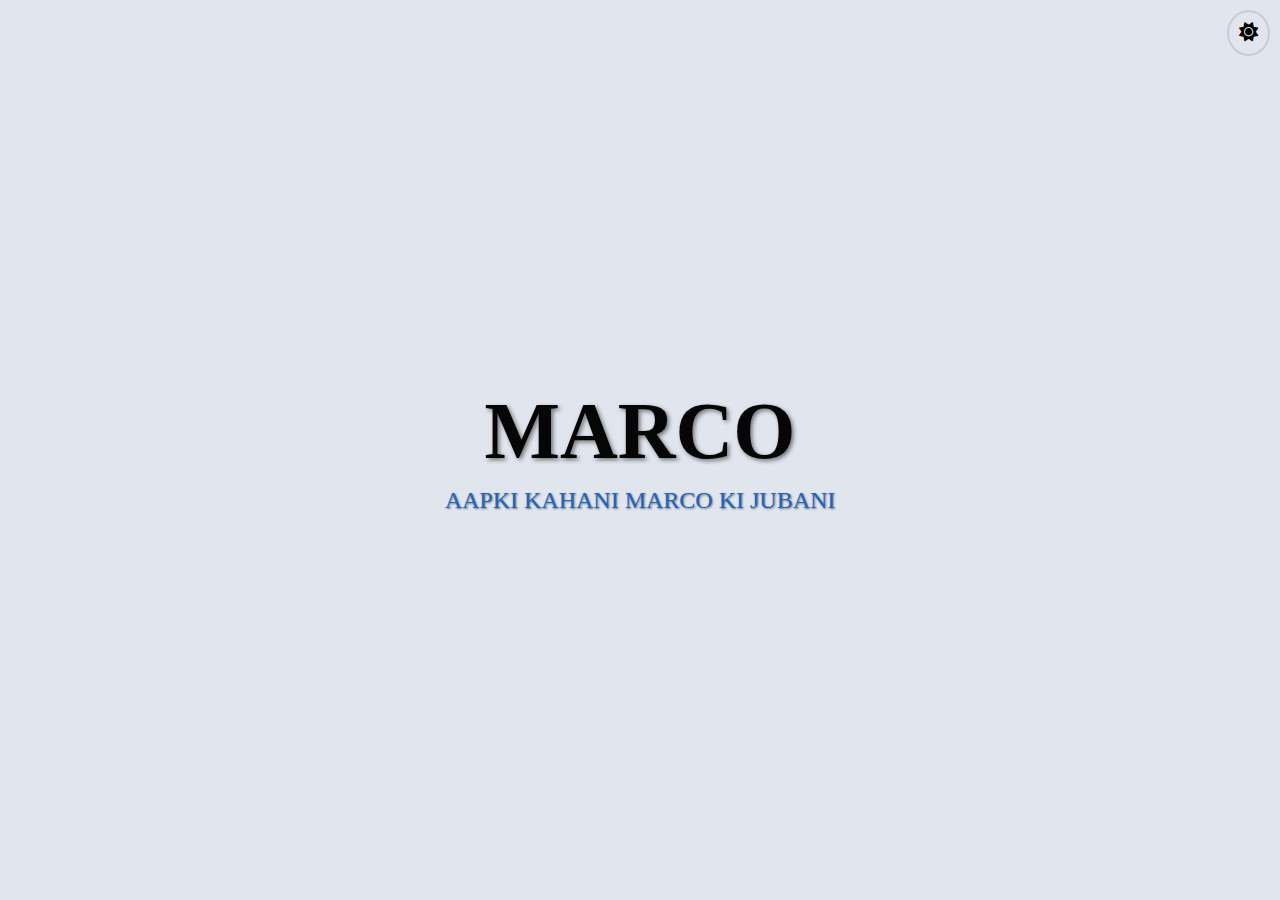
<file: index.html>
<!DOCTYPE html>
<html lang="en">
<head>
    <meta charset="UTF-8">
    <meta name="viewport" content="width=device-width, initial-scale=1.0">
    <title>Marco Background</title>
    <link rel="stylesheet" href="style.css">
    <link rel="stylesheet" href="https://cdnjs.cloudflare.com/ajax/libs/font-awesome/6.0.0/css/all.min.css">
</head>
<body>
    <button id="themeButton"><i class="fas fa-sun"></i></button>
    <div id="container">
      <a href="newpage.html" id="marcoText">MARCO</a>  
        <div id="tagline">AAPKI KAHANI MARCO KI JUBANI</div>
    </div>
    <script src="script.js"></script>
</body>
</html>
</file>
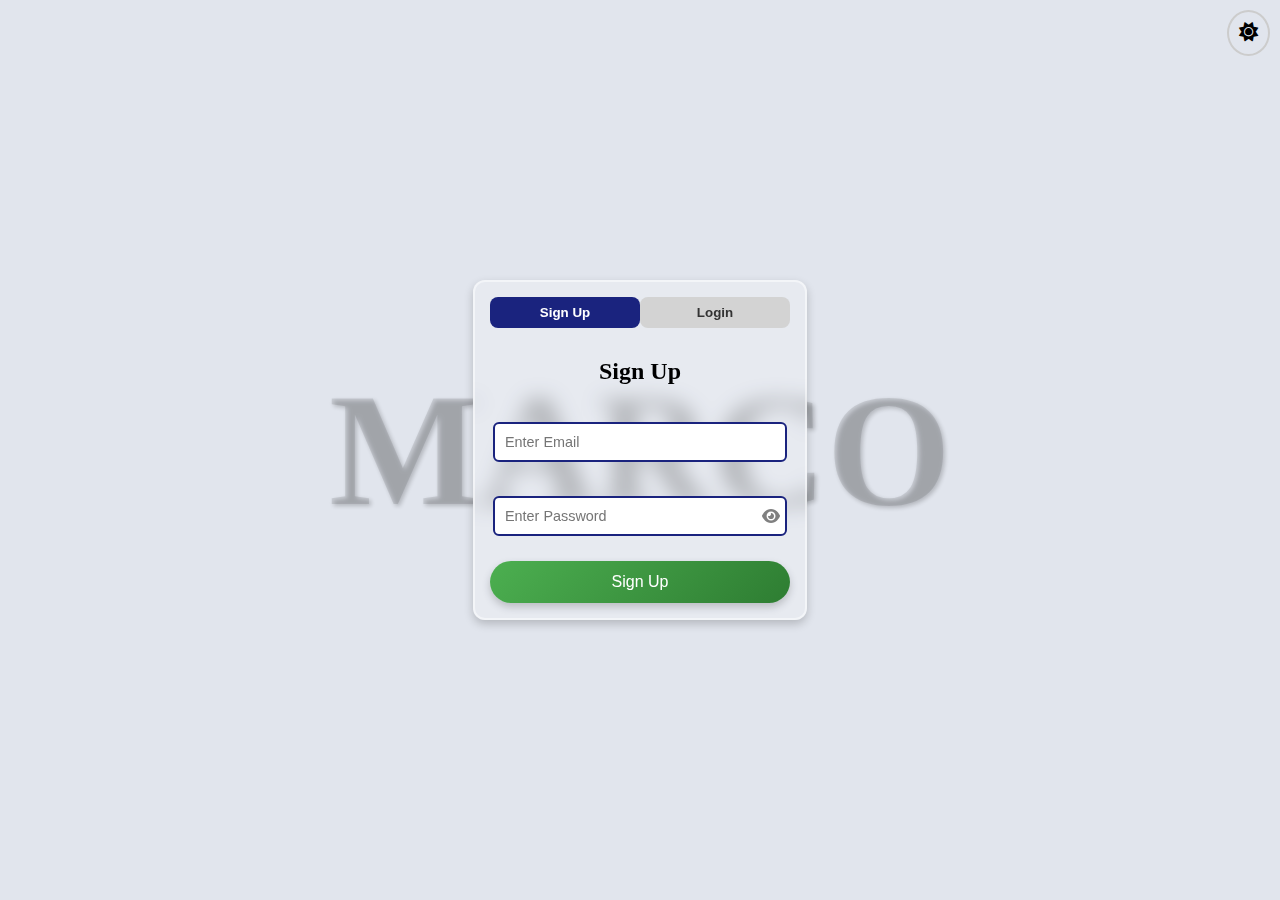
<file: newpage.html>
<!DOCTYPE html>
<html lang="en">
<head>
    <meta charset="UTF-8">
    <meta name="viewport" content="width=device-width, initial-scale=1.0">
    <title>Signup & Login</title>
    <link rel="stylesheet" href="style.css">
    <link rel="stylesheet" href="https://cdnjs.cloudflare.com/ajax/libs/font-awesome/6.0.0/css/all.min.css">
</head>
<body id="newpageBody">
    <button id="themeButton"><i class="fas fa-sun"></i></button>

    <div id="backgroundMarco">MARCO</div>

    <div id="auth-container">
        <div class="tabs">
            <button class="tab active" onclick="toggleForm('signup')">Sign Up</button>
            <button class="tab" onclick="toggleForm('login')">Login</button>
        </div>

        <div id="signupForm" class="auth-form">
            <h2>Sign Up</h2>
            <div class="input-box">
                <input type="email" id="signupEmail" placeholder="Enter Email">
            </div>
            <div class="input-box">
                <input type="password" id="signupPassword" placeholder="Enter Password">
                <i class="fas fa-eye password-toggle" id="signupPasswordToggle"></i>
            </div>
            <span class="error-msg" id="signupError"></span>
            <button class="auth-button" onclick="validateEmail('signupEmail', 'signupError', true)">Sign Up</button>
        </div>

        <div id="loginForm" class="auth-form hidden">
            <h2>Login</h2>
            <div class="input-box">
                <input type="email" id="loginEmail" placeholder="Enter Email">
            </div>
            <div class="input-box">
                <input type="password" id="loginPassword" placeholder="Enter Password">
                <i class="fas fa-eye password-toggle" id="loginPasswordToggle"></i>
            </div>
            <span class="error-msg" id="loginError"></span>
            <button class="auth-button" onclick="validateEmail('loginEmail', 'loginError', false)">Login</button>
        </div>
    </div>
    <script src="darkmode.js"></script>
    <script src="script.js"></script>

</body>
</html>
</file>
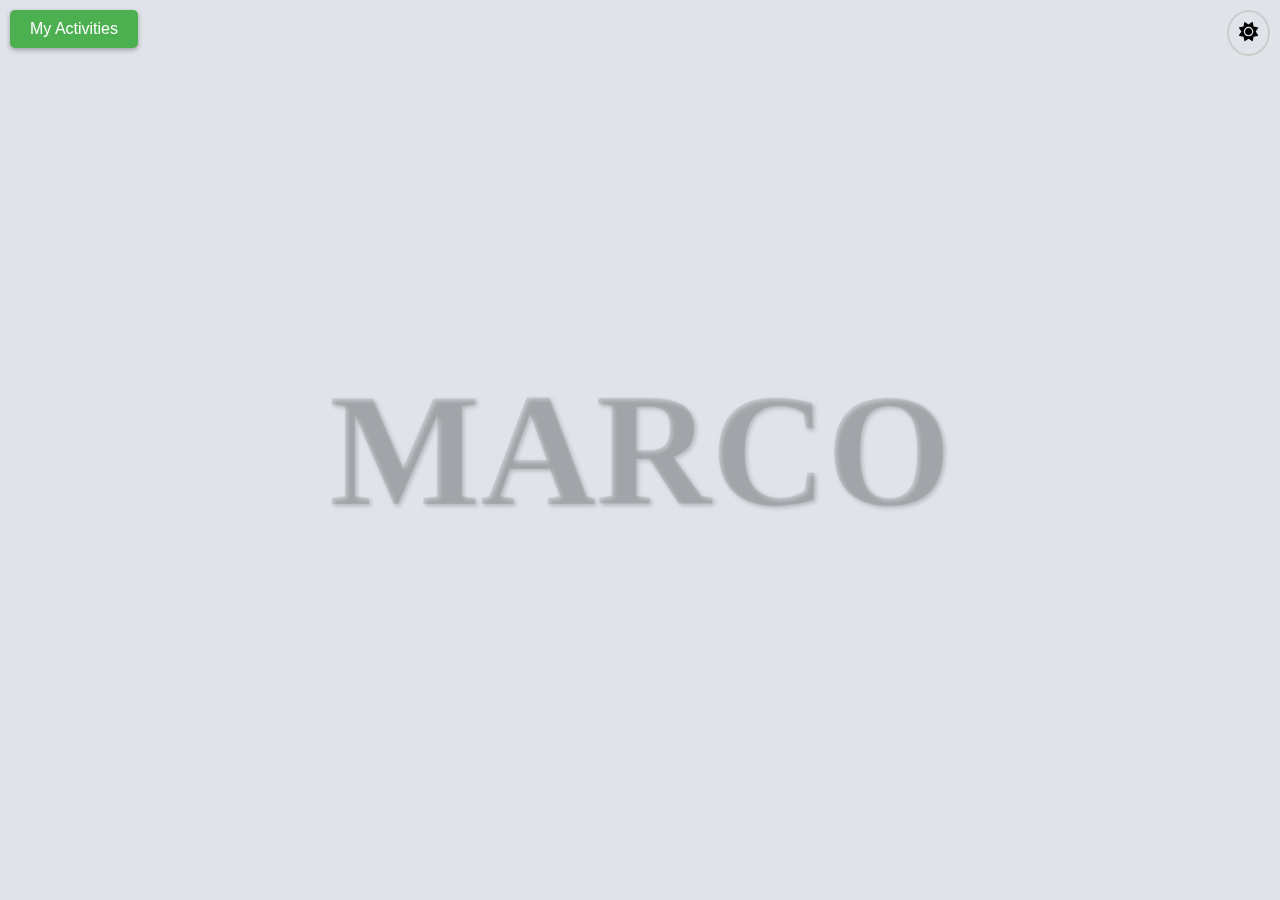
<file: writing.html>
<!DOCTYPE html>
<html lang="en">
<head>
    <meta charset="UTF-8">
    <meta name="viewport" content="width=device-width, initial-scale=1.0">
    <title>Writing Page</title>
    <link rel="stylesheet" href="writing.css">
    <link rel="stylesheet" href="https://cdnjs.cloudflare.com/ajax/libs/font-awesome/6.0.0/css/all.min.css">
</head>
<body id="writingBody">
    <button id="themeButton"><i class="fas fa-sun"></i></button>
    <button id="activitiesButton">My Activities</button>

    <div id="backgroundMarco">MARCO</div>

    <div id="sidebar" class="sidebar">
        <h2>Activity History</h2>
        <ul id="activityList">
        </ul>
    </div>
    <script src="darkmode.js"></script>
    <script src="writing.js"></script>
  
</body>
</html>
</file>
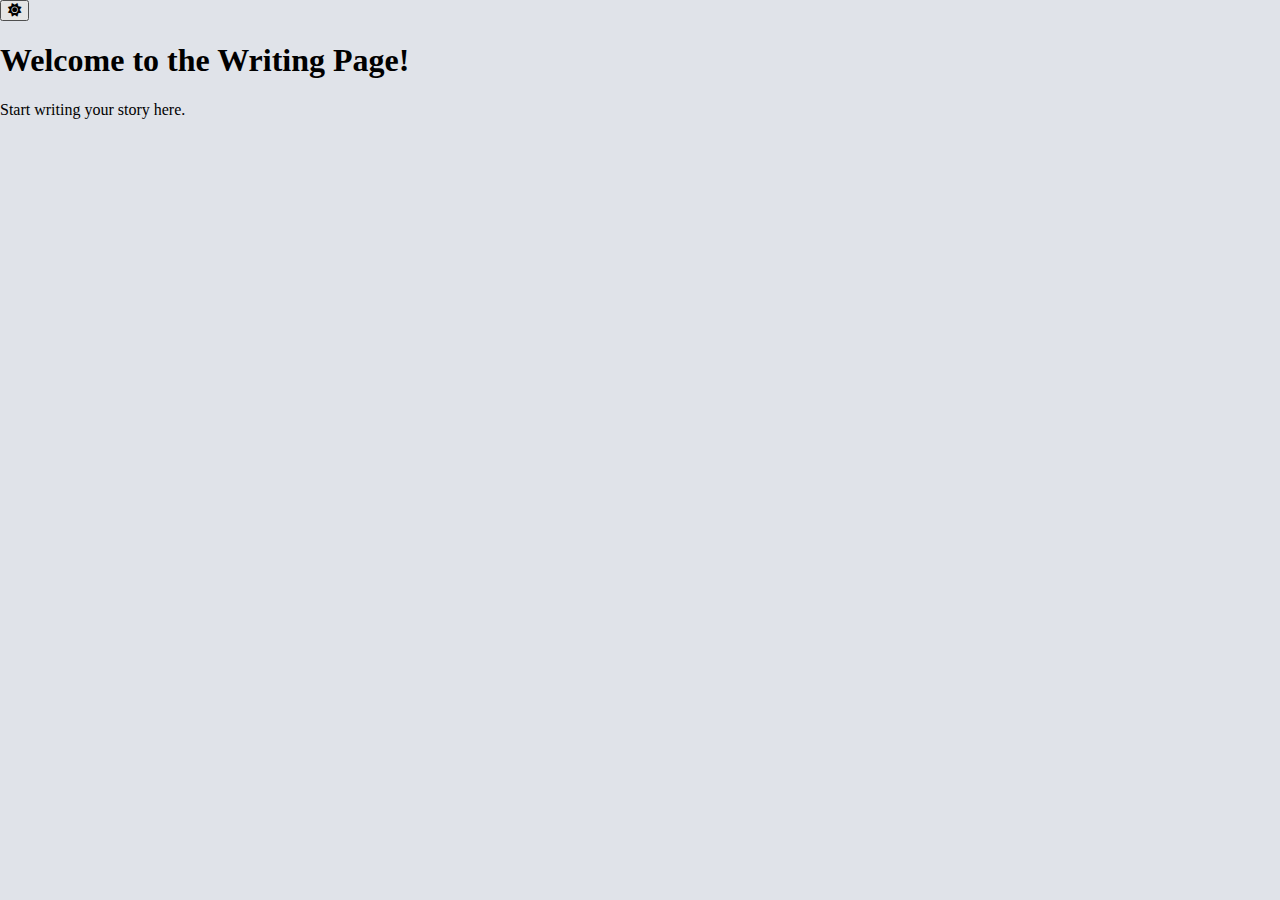
<file: writting.html>
<!DOCTYPE html>
<html lang="en">
<head>
    <meta charset="UTF-8">
    <meta name="viewport" content="width=device-width, initial-scale=1.0">
    <title>Writing Page</title>
    <link rel="stylesheet" href="writing.css">
    <link rel="stylesheet" href="https://cdnjs.cloudflare.com/ajax/libs/font-awesome/6.0.0/css/all.min.css">
</head>
<body id="writingBody">
    <button id="writingThemeButton"><i class="fas fa-sun"></i></button>
    <h1>Welcome to the Writing Page!</h1>
    <p>Start writing your story here.</p>
    <script src="writing.js"></script>
</body>
</html>
</file>
<file: style.css>
body {
  margin: 0;
  overflow: hidden;
  display: flex;
  flex-direction: column;
  justify-content: center;
  align-items: center;
  height: 100vh;
  background-color: rgb(225, 229, 237);
  transition: background-color 0.3s ease, color 0.3s ease;
}

body.dark-mode {
  background-color: rgb(20, 20, 20);
  color: white;
}

#container {
  display: flex;
  flex-direction: column;
  align-items: center;
}

#marcoText {
  font-size: 5em;
  font-weight: bold;
  color: rgb(6, 6, 6);
  text-shadow: 2px 2px 4px rgba(0, 0, 0, 0.5);
  cursor: pointer;
  transition: transform 0.3s ease, color 0.3s ease;
  text-decoration: none;
}

#marcoText.dark-mode {
  color: white;
}

#marcoText:hover {
  transform: scale(1.1);
}

#tagline {
  font-size: 1.5em;
  color: rgb(30, 101, 194);
  text-shadow: 1px 1px 2px rgba(0, 0, 0, 0.5);
  text-align: center;
  margin-top: 10px;
  transition: color 0.3s ease;
}

#tagline.dark-mode {
  color: lightblue;
}

#themeButton {
  position: absolute;
  top: 10px;
  right: 10px;
  padding: 10px;
  cursor: pointer;
  background-color: transparent;
  border: 2px solid #ccc;
  border-radius: 50%;
  font-size: 1.2em;
  transition: border-color 0.3s ease;
}

#themeButton.dark-mode {
  border-color: #555;
}

#themeButton i {
  transition: color 0.3s ease;
}

#themeButton.dark-mode i {
  color: white;
}
.unclickable {
  pointer-events: none;
  cursor: default;
}


/* NEWPAGE .HTML 
css  */


/* Default Light Mode */
#newpageBody {
    margin: 0;
    display: flex;
    flex-direction: column;
    justify-content: center;
    align-items: center;
    height: 100vh;
    background-color: rgb(225, 229, 237);
    color: black;
    transition: background-color 0.3s ease, color 0.3s ease;
}

/* Dark Mode */
#newpageBody.dark-mode {
    background-color: rgb(20, 20, 20);
    color: white;
}

/* Signup/Login Box */
#auth-container {
    background-color: white;
    padding: 20px;
    border-radius: 10px;
    box-shadow: 0px 4px 8px rgba(0, 0, 0, 0.2);
    text-align: center;
    width: 300px;
    transition: background-color 0.3s ease, color 0.3s ease;
}

/* Dark Mode */
#auth-container.dark-mode {
    background-color: #333;
    color: white;
}

/* Tabs */
.tabs {
    display: flex;
    justify-content: space-between;
    margin-bottom: 10px;
}

.tab {
    flex: 1;
    padding: 10px;
    background-color: lightgray;
    border: none;
    cursor: pointer;
    transition: background-color 0.3s ease;
}

.tab.active {
    background-color: gray;
    color: white;
}

/* Dark Mode Tabs */
#newpageBody.dark-mode .tab {
    background-color: #555;
    color: white;
}

/* Form */
.auth-form {
    display: flex;
    flex-direction: column;
}

.hidden {
    display: none;
}

/* Inputs */
input {
    width: 90%;
    padding: 8px;
    margin: 5px 0;
    border: 1px solid gray;
    border-radius: 5px;
    transition: background-color 0.3s ease, color 0.3s ease;
}

/* Dark Mode Inputs */
#newpageBody.dark-mode input {
    background-color: #555;
    color: white;
    border-color: white;
}

/* Error Message */
.error-msg {
    color: red;
    font-size: 12px;
    display: none;
    margin-top: -5px;
    margin-bottom: 5px;
}

/* Button */
.auth-button {
    background-color: blue;
    color: white;
    border: none;
    padding: 10px;
    border-radius: 5px;
    cursor: pointer;
    transition: background-color 0.3s ease;
}

.auth-button:hover {
    background-color: darkblue;
}

/* Dark Mode Button */
#newpageBody.dark-mode .auth-button {
    background-color: lightblue;
    color: black;
}

/* Theme Toggle Button */
#themeButton {
    position: absolute;
    top: 10px;
    right: 10px;
    padding: 10px;
    cursor: pointer;
    background-color: transparent;
    border: 2px solid #ccc;
    border-radius: 50%;
    font-size: 1.2em;
    transition: border-color 0.3s ease;
}

#themeButton.dark-mode {
    border-color: #555;
}

#themeButton i {
    transition: color 0.3s ease;
}

#themeButton.dark-mode i {
    color: white;
}
/* Default Light Mode */
#newpageBody {
    margin: 0;
    display: flex;
    flex-direction: column;
    justify-content: center;
    align-items: center;
    height: 100vh;
    background-color: rgb(225, 229, 237);
    color: black;
    position: relative;
    transition: background-color 0.3s ease, color 0.3s ease;
}

/* Dark Mode */
#newpageBody.dark-mode {
    background-color: rgb(20, 20, 20);
    color: white;
}

/* Marco Background Text */
#backgroundMarco {
    position: absolute;
    top: 50%;
    left: 50%;
    transform: translate(-50%, -50%);
    font-size: 10em;
    font-weight: bold;
    color: rgba(0, 0, 0, 0.1);
    text-shadow: 2px 2px 4px rgba(0, 0, 0, 0.2);
    pointer-events: none; /* Prevents interaction */
    z-index: -1;
}

/* Dark Mode Marco Background */
#newpageBody.dark-mode #backgroundMarco {
    color: rgba(255, 255, 255, 0.1);
    text-shadow: 2px 2px 4px rgba(255, 255, 255, 0.2);
}

/* Signup/Login Box */
#auth-container {
    background-color: white;
    padding: 20px;
    border-radius: 10px;
    box-shadow: 0px 4px 8px rgba(0, 0, 0, 0.2);
    text-align: center;
    width: 300px;
    transition: background-color 0.3s ease, color 0.3s ease;
    z-index: 1; /* Ensures it's above MARCO */
}

/* Dark Mode */
#auth-container.dark-mode {
    background-color: #333;
    color: white;
}

/* Tabs */
.tabs {
    display: flex;
    justify-content: space-between;
    margin-bottom: 10px;
}

.tab {
    flex: 1;
    padding: 10px;
    background-color: lightgray;
    border: none;
    cursor: pointer;
    transition: background-color 0.3s ease;
}

.tab.active {
    background-color: gray;
    color: white;
}

/* Dark Mode Tabs */
#newpageBody.dark-mode .tab {
    background-color: #555;
    color: white;
}

/* Form */
.auth-form {
    display: flex;
    flex-direction: column;
}

.hidden {
    display: none;
}

/* Inputs */
input {
    width: 90%;
    padding: 8px;
    margin: 5px 0;
    border: 1px solid gray;
    border-radius: 5px;
    transition: background-color 0.3s ease, color 0.3s ease;
}

/* Dark Mode Inputs */
#newpageBody.dark-mode input {
    background-color: #555;
    color: white;
    border-color: white;
}

/* Error Message */
.error-msg {
    color: red;
    font-size: 12px;
    display: none;
    margin-top: -5px;
    margin-bottom: 5px;
}

/* Button */
.auth-button {
    background-color: blue;
    color: white;
    border: none;
    padding: 10px;
    border-radius: 5px;
    cursor: pointer;
    transition: background-color 0.3s ease;
}

.auth-button:hover {
    background-color: darkblue;
}

/* Dark Mode Button */
#newpageBody.dark-mode .auth-button {
    background-color: lightblue;
    color: black;
}

/* Theme Toggle Button */
#themeButton {
    position: absolute;
    top: 10px;
    right: 10px;
    padding: 10px;
    cursor: pointer;
    background-color: transparent;
    border: 2px solid #ccc;
    border-radius: 50%;
    font-size: 1.2em;
    transition: border-color 0.3s ease;
}

#themeButton.dark-mode {
    border-color: #555;
}

#themeButton i {
    transition: color 0.3s ease;
}

#themeButton.dark-mode i {
    color: white;
}
/* Hide login form by default */
.hidden {
  display: none;
}

/* Active tab styling */
.tab.active {
  background-color: gray;
  color: white;
}
/* Signup & Login Box */
#auth-container {
    background: rgba(255, 255, 255, 0.2);
    backdrop-filter: blur(10px);
    border: 2px solid rgba(255, 255, 255, 0.5);
    border-radius: 15px;
    padding: 20px;
    width: 350px;
    box-shadow: 0 4px 10px rgba(0, 0, 0, 0.2);
    text-align: center;
    transition: 0.3s;
}

/* Tabs */
.tabs {
    display: flex;
    justify-content: space-around;
    margin-bottom: 15px;
}

.tab {
    cursor: pointer;
    padding: 10px 20px;
    border-radius: 10px;
    transition: 0.3s;
    font-weight: bold;
    color: #333;
}

.tab.active {
    background: #3a2f80; /* Dark Purple */
    color: white;
}

/* Input fields */
.input-box {
    position: relative;
    margin: 15px 0;
}

.input-box input {
    width: 100%;
    padding: 12px;
    border: 2px solid #3a2f80; /* Dark Purple */
    border-radius: 8px;
    font-size: 1em;
    outline: none;
    transition: 0.3s;
}

.input-box input:focus {
    border-color: #291e6b; /* Even Darker Purple */
}

/* Button */
.auth-button {
    width: 100%;
    padding: 12px;
    border: none;
    border-radius: 8px;
    font-size: 1em;
    background: #3a2f80; /* Dark Purple */
    color: white;
    cursor: pointer;
    transition: 0.3s;
}

.auth-button:hover {
    background: #291e6b; /* Even Darker Purple */
}

/* Error Message */
.error-message {
    color: red;
    font-size: 0.9em;
    display: none;
}

/* Dark Mode */
.dark-mode #auth-container {
    background: rgba(20, 20, 20, 0.8);
    border-color: rgba(255, 255, 255, 0.5);
}

.dark-mode .tab {
    color: white;
}

.dark-mode .tab.active {
    background: #d35400; /* Dark Orange */
}

.dark-mode .input-box input {
    background: #222;
    color: white;
    border-color: #d35400; /* Dark Orange */
}

.dark-mode .auth-button {
    background: #d35400; /* Dark Orange */
}

.dark-mode .auth-button:hover {
    background: #a84300; /* Darker Orange */
}
/* Signup & Login Box - Smaller and More Compact */
#auth-container {
  background: rgba(255, 255, 255, 0.2);
  backdrop-filter: blur(10px);
  border: 2px solid rgba(255, 255, 255, 0.5);
  border-radius: 12px;
  padding: 15px;
  width: 300px; /* Smaller width */
  box-shadow: 0 4px 10px rgba(0, 0, 0, 0.2);
  text-align: center;
  transition: 0.3s;
}

/* Tabs - Added space */
.tabs {
  display: flex;
  justify-content: space-around;
  margin-bottom: 10px;
}

.tab {
  cursor: pointer;
  padding: 8px 15px;
  border-radius: 8px;
  transition: 0.3s;
  font-weight: bold;
  color: #333;
}

.tab.active {
  background: #1a237e; /* Dark Blue */
  color: white;
}

/* Input fields - Improved visibility */
.input-box {
  position: relative;
  margin: 12px 0;
}

.input-box input {
  width: 100%;
  padding: 10px;
  border: 2px solid #1a237e; /* Dark Blue */
  border-radius: 6px;
  font-size: 0.9em;
  outline: none;
  transition: 0.3s;
  background: white;
  color: #333;
}

.input-box input:focus {
  border-color: #0d1545; /* Even Darker Blue */
}

/* Button - Dark Blue */
.auth-button {
  width: 100%;
  padding: 10px;
  border: none;
  border-radius: 6px;
  font-size: 0.9em;
  background: #1a237e; /* Dark Blue */
  color: white;
  cursor: pointer;
  transition: 0.3s;
  margin-top: 8px;
}

.auth-button:hover {
  background: #0d1545; /* Even Darker Blue */
}

/* Spacing between Signup & Login Forms */
#loginForm {
  margin-top: 15px;
}

/* Error Message */
.error-message {
  color: red;
  font-size: 0.8em;
  display: none;
}

/* Dark Mode - Adjusted colors */
.dark-mode #auth-container {
  background: rgba(20, 20, 20, 0.8);
  border-color: rgba(255, 255, 255, 0.5);
}

.dark-mode .tab {
  color: white;
}

.dark-mode .tab.active {
  background: #ff9800; /* Orange */
}

.dark-mode .input-box input {
  background: #222;
  color: white;
  border-color: #ff9800; /* Orange */
}

.dark-mode .auth-button {
  background: #ff9800; /* Orange */
}

.dark-mode .auth-button:hover {
  background: #e68900; /* Darker Orange */
}
/* style.css */
/* ... (Your existing CSS) ... */

/* Button */
.auth-button {
  background: linear-gradient(135deg, #4CAF50, #2E7D32); /* Gradient background */
  color: white;
  border: none;
  padding: 12px 20px;
  border-radius: 25px; /* Rounded buttons */
  cursor: pointer;
  transition: transform 0.2s, box-shadow 0.2s;
  font-size: 1em; /* Increased font size */
  box-shadow: 0 4px 8px rgba(0, 0, 0, 0.2);
}

.auth-button:hover {
  background: linear-gradient(135deg, #66BB6A, #43A047); /* Slightly lighter gradient on hover */
  transform: translateY(-3px); /* Slightly lift on hover */
  box-shadow: 0 6px 12px rgba(0, 0, 0, 0.3);
}

/* Dark Mode Button */
#newpageBody.dark-mode .auth-button {
  background: linear-gradient(135deg, #FF9800, #F57C00); /* Dark mode gradient */
}


/* ... (rest of your CSS) ... */

nav {
  display: flex;
}

nav a {
  color: white;
  text-decoration: none;
  margin-left: 1rem;
}

nav a:hover {
  text-decoration: underline;
}

/* ... (Your existing CSS) ... */

.input-box {
  position: relative;
  margin: 12px 0;
}

.input-box input {
  width: 90%; /* Reduced width */
  padding: 10px;
  border: 2px solid #1a237e;
  border-radius: 6px;
  font-size: 0.9em;
  outline: none;
  transition: 0.3s;
  background: white;
  color: #333;
}

.input-box i.password-toggle {
  position: absolute;
  right: 10px;
  top: 50%;
  transform: translateY(-50%);
  cursor: pointer;
  color: grey;
}
.dark-mode #themeButton i {
  color: white !important;
}
/* ... (rest of your CSS) ... */
</file>
<file: writing.css>
body {
    transition: background-color 0.3s ease, color 0.3s ease;
    margin: 0;
    background-color: rgb(224, 227, 233);;
    height: 100vh;
}

.dark-mode {
    background-color: rgb(20, 20, 20);
    color: white;
}

#themeButton {
    position: absolute;
    top: 10px;
    right: 10px;
    padding: 10px;
    cursor: pointer;
    background-color: transparent;
    border: 2px solid #ccc;
    border-radius: 50%;
    font-size: 1.2em;
    transition: border-color 0.3s ease;
    z-index: 1000;
}

#themeButton.dark-mode {
    border-color: #555;
}

#themeButton i {
    transition: color 0.3s ease;
}

body.dark-mode #writingThemeButton i {
    color: white !important;
}

#backgroundMarco {
    position: fixed;
    top: 50%;
    left: 50%;
    transform: translate(-50%, -50%);
    font-size: 10em;
    font-weight: bold;
    color: rgba(0, 0, 0, 0.1);
    text-shadow: 2px 2px 4px rgba(0, 0, 0, 0.2);
    pointer-events: none;
    z-index: -1;
}

.dark-mode #backgroundMarco {
    color: rgba(255, 255, 255, 0.1);
    text-shadow: 2px 2px 4px rgba(255, 255, 255, 0.2);
}

#activitiesButton {
    position: absolute;
    top: 10px;
    left: 10px;
    padding: 10px 20px; /* Add padding */
    background-color: #4CAF50; /* Green background */
    color: white; /* White text */
    border: none;
    border-radius: 5px; /* Rounded corners */
    cursor: pointer;
    font-size: 1em; /* Adjust font size */
    transition: background-color 0.3s ease, transform 0.2s ease, box-shadow 0.2s ease;
    box-shadow: 0 2px 5px rgba(0, 0, 0, 0.3); /* Add shadow */
    z-index: 1000;
}

#activitiesButton:hover {
    background-color: #43A047; /* Darker green on hover */
    transform: translateY(-2px); /* Slightly lift on hover */
    box-shadow: 0 4px 8px rgba(0, 0, 0, 0.4); /* Increase shadow on hover */
}

.dark-mode #activitiesButton {
    background-color: #312abb; /* Orange background in dark mode */
}

.dark-mode #activitiesButton:hover {
    background-color: #1c105b; /* Darker orange on hover in dark mode */
}

.sidebar {
    height: 100%;
    width: 0;
    position: fixed;
    z-index: 999;
    top: 0;
    left: 0;
    background-color: #f0f0f0;
    overflow-x: hidden;
    transition: 0.5s;
    padding-top: 60px;
}

.sidebar h2 {
    padding: 8px 8px 8px 32px;
    text-align: center;
}

.sidebar ul {
    list-style-type: none;
    padding: 0;
}

.sidebar li {
    padding: 8px 8px 8px 32px;
    text-decoration: none;
    font-size: 18px;
    display: block;
}

.sidebar.dark-mode{
    background-color: #222;
    color: #eee;
}
#themeButton i {
    color: black; /* Default color for light mode */
    transition: color 0.3s ease;
}

.dark-mode #themeButton i {
    color: white !important; /* Color for dark mode */
}
</file>
